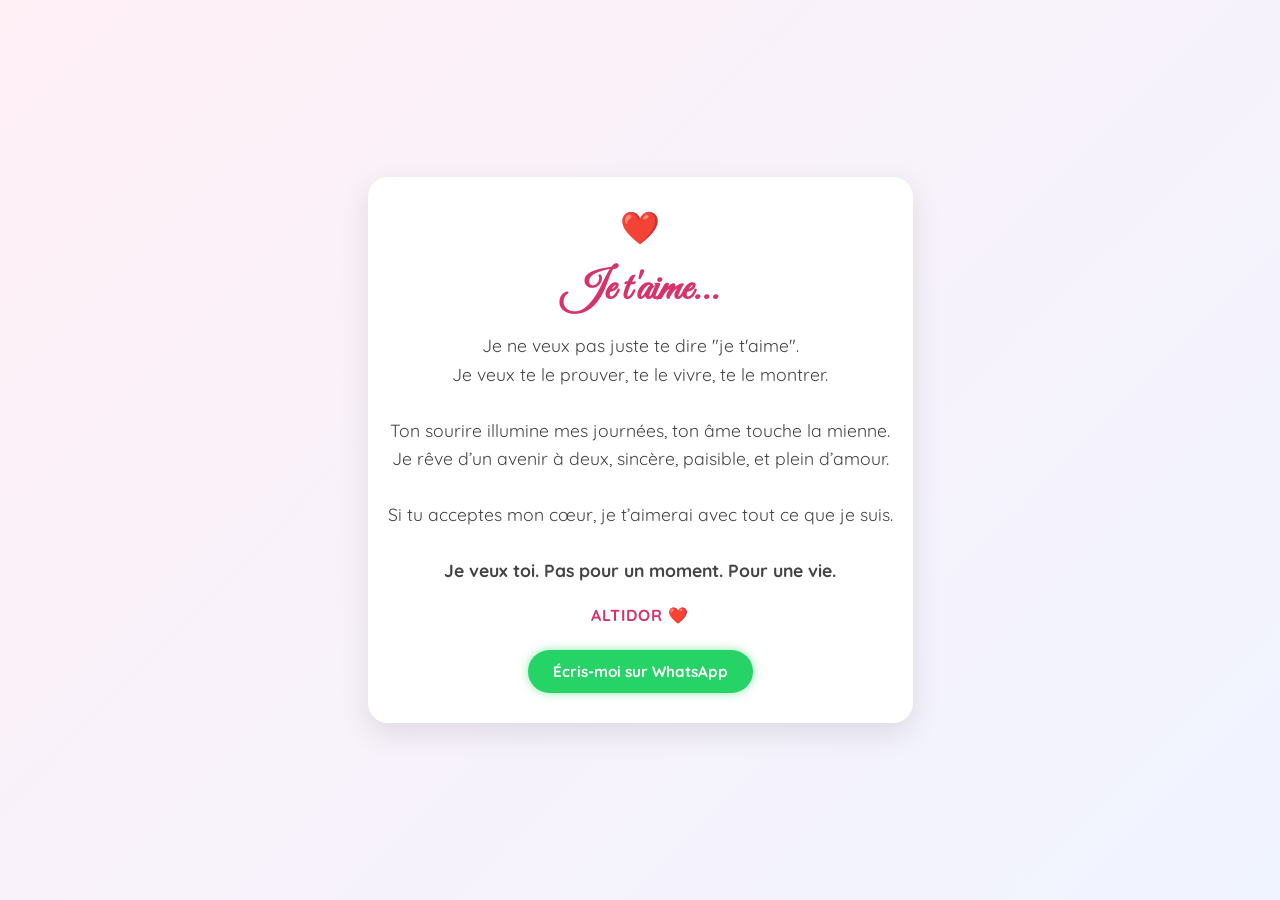
<file: index.html>
<!DOCTYPE html>
<html lang="en">
<head>
<head>
  <meta charset="UTF-8" />
  <meta name="viewport" content="width=device-width, initial-scale=1.0"/>
  <title>Pour Toi 💖</title>
  <link href="https://fonts.googleapis.com/css2?family=Great+Vibes&family=Quicksand:wght@400;600&display=swap" rel="stylesheet">
  <style>
    * { box-sizing: border-box; margin: 0; padding: 0; }

    body {
      background: linear-gradient(135deg, #fff0f6, #f0f4ff);
      font-family: 'Quicksand', sans-serif;
      display: flex;
      justify-content: center;
      align-items: center;
      min-height: 100vh;
      overflow: hidden;
      position: relative;
    }

    .flower {
      position: absolute;
      width: 40px;
      height: 40px;
      background: url('https://i.ibb.co/0qGZs5Z/flower.png') no-repeat center center;
      background-size: contain;
      animation: float 14s infinite linear, sway 3s infinite ease-in-out;
      opacity: 0.3;
    }

    @keyframes float {
      0% { transform: translateY(100vh) rotate(0deg); }
      100% { transform: translateY(-100vh) rotate(360deg); }
    }

    @keyframes sway {
      0% { transform: translateX(0); }
      50% { transform: translateX(15px); }
      100% { transform: translateX(0); }
    }

    .card {
      background: white;
      padding: 30px 20px;
      border-radius: 20px;
      box-shadow: 0 10px 30px rgba(0,0,0,0.1);
      text-align: center;
      z-index: 10;
      max-width: 600px;
      margin: 20px;
      opacity: 0;
      animation: fadeInCard 1.5s forwards;
    }

    @keyframes fadeInCard {
      from { opacity: 0; transform: scale(0.95); }
      to { opacity: 1; transform: scale(1); }
    }

    h1 {
      font-family: 'Great Vibes', cursive;
      font-size: 2.7rem;
      color: #d6336c;
      margin-bottom: 15px;
    }

    p {
      font-size: 1.1rem;
      color: #444;
      line-height: 1.6;
    }

    .heart {
      font-size: 2rem;
      animation: pulse 1.5s infinite, fadeInHeart 2s forwards;
      color: #ff4d88;
      margin-bottom: 15px;
      opacity: 0;
    }

    @keyframes fadeInHeart {
      from { opacity: 0; }
      to { opacity: 1; }
    }

    @keyframes pulse {
      0% { transform: scale(1); }
      50% { transform: scale(1.2); }
      100% { transform: scale(1); }
    }

    .logo {
      margin-top: 20px;
      font-weight: bold;
      color: #d6336c;
      letter-spacing: 1px;
    }

    .whatsapp-btn {
      margin-top: 25px;
      display: inline-block;
      background-color: #25D366;
      color: white;
      padding: 12px 25px;
      border-radius: 30px;
      text-decoration: none;
      font-weight: bold;
      font-size: 0.95rem;
      transition: background 0.3s ease, box-shadow 0.3s ease;
      box-shadow: 0 0 10px #25D36680;
      animation: glowBtn 2s infinite alternate;
    }

    @keyframes glowBtn {
      from { box-shadow: 0 0 10px #25D36680; }
      to { box-shadow: 0 0 25px #25D366cc; }
    }

    .whatsapp-btn:hover {
      background-color: #1ebe5b;
    }

    @media (max-width: 600px) {
      .card { padding: 25px 15px; }
      h1 { font-size: 2rem; }
    }

    /* Confetti styles */
    .confetti {
      position: absolute;
      width: 10px;
      height: 10px;
      border-radius: 50%;
      opacity: 0.7;
      pointer-events: none;
      z-index: 20;
      animation: confetti-fall 2.5s linear forwards;
    }

    @keyframes confetti-fall {
      0% { transform: translateY(-20px) scale(1); }
      80% { transform: translateY(90vh) scale(1.2); }
      100% { transform: translateY(100vh) scale(0.8); opacity: 0; }
    }
  </style>
</head>
<body>

  <!-- Floating Flowers -->
  <div class="flower" style="left: 10%; animation-delay: 0s;"></div>
  <div class="flower" style="left: 30%; animation-delay: 3s;"></div>
  <div class="flower" style="left: 50%; animation-delay: 5s;"></div>
  <div class="flower" style="left: 70%; animation-delay: 2s;"></div>
  <div class="flower" style="left: 90%; animation-delay: 4s;"></div>
  <!-- Confetti Container -->
  <div id="confetti-container"></div>

  <!-- Message Card -->
  <div class="card">
    <div class="heart">❤️</div>
    <h1>Je t'aime...</h1>
    <p>
      Je ne veux pas juste te dire "je t'aime".<br/>
      Je veux te le prouver, te le vivre, te le montrer.<br/><br/>
      Ton sourire illumine mes journées, ton âme touche la mienne.<br/>
      Je rêve d’un avenir à deux, sincère, paisible, et plein d’amour.<br/><br/>
      Si tu acceptes mon cœur, je t’aimerai avec tout ce que je suis.<br/><br/>
      <strong>Je veux toi. Pas pour un moment. Pour une vie.</strong>
    </p>

    <div class="logo">ALTIDOR ❤️</div>

    <a class="whatsapp-btn" href="https://wa.me/509XXXXXXXX" target="_blank">
      Écris-moi sur WhatsApp
    </a>
  </div>

  <script>
    // Confetti animation
    function randomColor() {
      const colors = ['#ff4d88', '#ffd700', '#25D366', '#d6336c', '#f0f4ff', '#fff0f6'];
      return colors[Math.floor(Math.random() * colors.length)];
    }
    function createConfettiPiece() {
      const confetti = document.createElement('div');
      confetti.className = 'confetti';
      confetti.style.left = Math.random() * 100 + 'vw';
      confetti.style.background = randomColor();
      confetti.style.animationDelay = (Math.random() * 1.5) + 's';
      document.getElementById('confetti-container').appendChild(confetti);
      setTimeout(() => confetti.remove(), 3000);
    }
    function launchConfettiBurst() {
      for (let i = 0; i < 30; i++) {
        setTimeout(createConfettiPiece, i * 60);
      }
    }
    window.addEventListener('DOMContentLoaded', () => {
      setTimeout(launchConfettiBurst, 1200);
    });
  </script>

</body>
</html>
    
</body>
</html>
</file>
